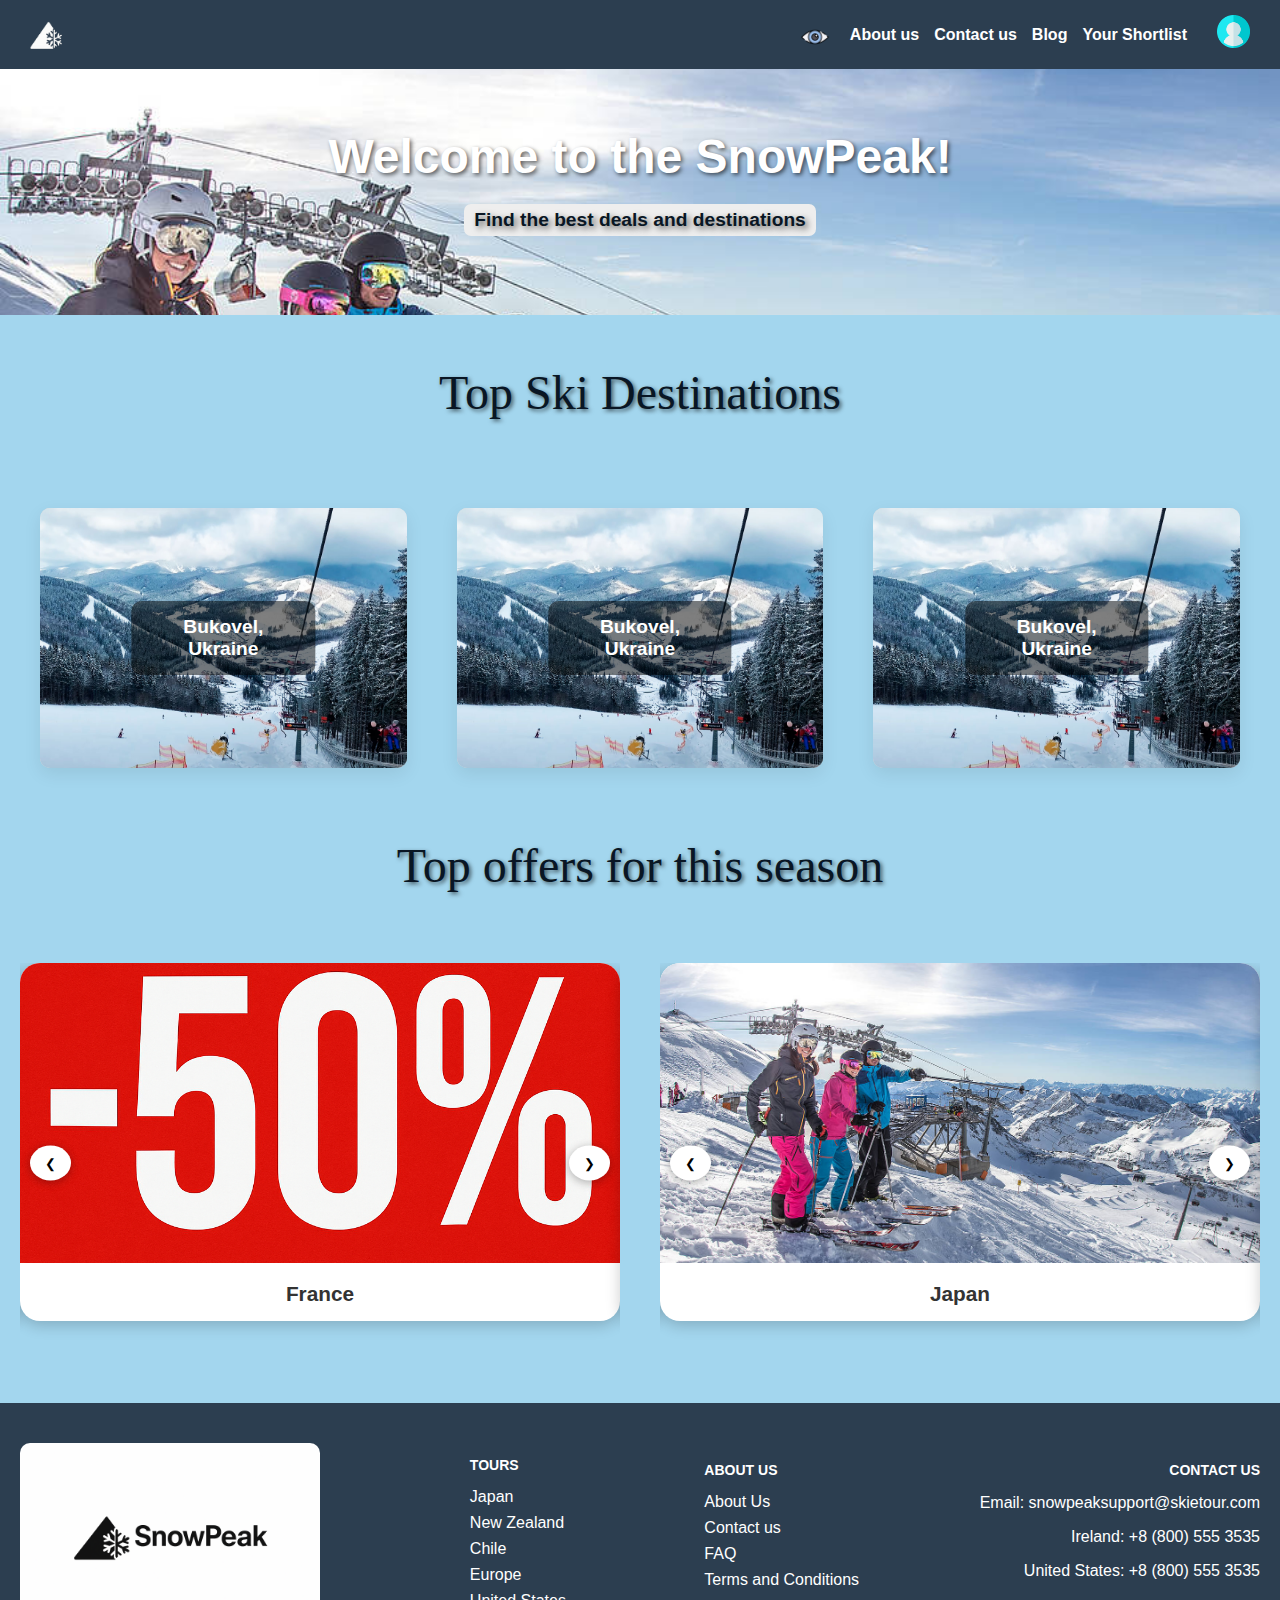
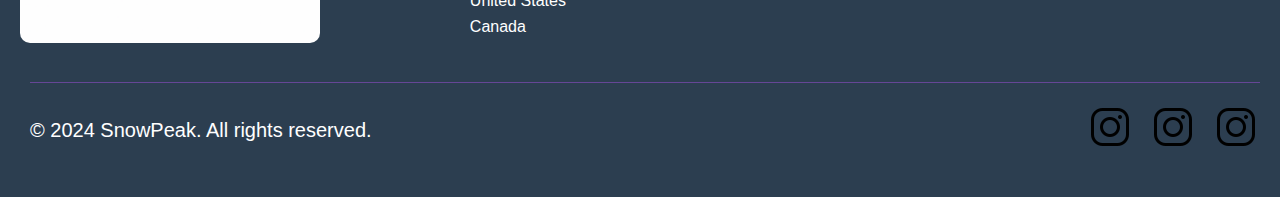
<file: index.html>
<!DOCTYPE html>
<html lang="en">
<head>
  <meta charset="UTF-8">
  <meta name="viewport" content="width=device-width, initial-scale=1.0">
  <title>Main page</title>
  <link rel="stylesheet" href="./css/style.css">
</head>
<body class="body">
<article id="top"></article>
  <header class="header">
    <a class="nav-link home" href="index.html"><img src="./photos/icon.png" alt="home" class="home-icon"></a>
    <nav class="nav">
      <button id="accessibility-btn" class="accessibility-btn"><img class ="eye" src="./photos/5219439.png"></button>
      <a class="nav-link" href="./pages/about2.html">About us</a>
      <a class="nav-link" href="./pages/contact2.html">Contact us</a>
      <a class="nav-link" href="#">Blog</a>
      <a class="nav-link" href="#">Your Shortlist</a>
    </nav>
    <div class="profile"><a class="profile-home" href="profile.html">
    <img src="./photos/user.png" alt="profile" class="home-profile-alt"></a></div>
  </header>

  <section class="main">
    <h1 class="maintitle">Welcome to the SnowPeak!</h1>
    <p class="mainsubtitle"><b>Find the best deals and destinations</b></p>
  </section>

<p class="section-title">Top Ski Destinations</p>

  <section class="slider-row">
    <div class="slider-1">
      <div class="slides-1">
        <div class="slidebox">
      <img src="photos/bukovel-kurort-1.jpg" alt="Paris"></a>
      <div class="caption caption-1">Bukovel, Ukraine</div>
    </div>
    <div class="slidebox">
      <img src="photos/Zermatt.jpg" alt="Zermatt">
      <div class="caption caption-1">Zermatt, Switzerland</div>
    </div>
    <div class="slidebox">
      <img src="photos/courchevel-2.jpg" alt="courchevel">
      <div class="caption caption-1">Courchevel, France</div>
    </div>
  </div>
    </div>

    <div class="slider-2">
      <div class="slides-2">
        <div class="slidebox">
      <img src="photos/bukovel-kurort-1.jpg" alt="Paris">
      <div class="caption caption-2">Bukovel, Ukraine</div>
    </div>
    <div class="slidebox">
      <img src="photos/Zermatt.jpg" alt="Zermatt">
      <div class="caption caption-2">Zermatt, Switzerland</div>
    </div>
    <div class="slidebox">
      <img src="photos/courchevel-2.jpg" alt="courchevel">
      <div class="caption caption-2">Courchevel, France</div>
    </div>
      </div>
    </div>

    <div class="slider-3">
      <div class="slides-3">
        <div class="slidebox">
      <img src="photos/bukovel-kurort-1.jpg" alt="Paris">
      <div class="caption caption-3">Bukovel, Ukraine</div>
    </div>
    <div class="slidebox">
      <img src="photos/Zermatt.jpg" alt="Zermatt">
      <div class="caption caption-3">Zermatt, Switzerland</div>
    </div>
    <div class="slidebox">
      <img src="photos/courchevel-2.jpg" alt="courchevel">
      <div class="caption caption-3">Courchevel, France</div>
    </div>
      </div>
    </div>
  </section>

<p class="offers">Top offers for this season</p>
<div class="sliders-wrapper">
<section class="Bslider" data-interval="5000">
  <button class="prev">&#10094;</button>
  <div class="Bslider-track">
    <div class="Bslide"><img src="photos/50dis.png" alt="France"><p>France</p></div>
    <div class="Bslide"><img src="photos/courchevel-2.jpg" alt="Italy"><p>Italy</p></div>
    <div class="Bslide"><img src="photos/gettyimages-152829913-1024x1024.jpg" alt="Finland"><p>Finland</p></div>
  </div>
  <button class="next">&#10095;</button>
</section>

<section class="Bslider" data-interval="6000">
  <button class="prev">&#10094;</button>
  <div class="Bslider-track">
    <div class="Bslide"><img src="photos/csm_Gletscherfeeling_Moelltaler_0801_b5dd612600.jpg" alt="Japan"><p>Japan</p></div>
    <div class="Bslide"><img src="photos/gettyimages-660685390-612x612.jpg" alt="Chile"><p>Chile</p></div>
    <div class="Bslide"><img src="photos/bukovel-kurort-1.jpg" alt="Canada"><p>Canada</p></div>
  </div>
  <button class="next">&#10095;</button>
</section>
</div>



  <footer class="footer">
    <div class="footer-container">
      <div class="footer-logo-block">
      <a href="#top"><img src="./photos/Snowpeak.png" class="footer-logo-img"></a>
    </div>

      <!-- TOURS + ABOUT -->
      <div class="footer-middle">
        <div class="footer-column">
          <h3 class="footer-title">Tours</h3>
          <ul class="footer-list">
            <li><a href="#" class="footer-link">Japan</a></li>
            <li><a href="#" class="footer-link">New Zealand</a></li>
            <li><a href="#" class="footer-link">Chile</a></li>
            <li><a href="#" class="footer-link">Europe</a></li>
            <li><a href="#" class="footer-link">United States</a></li>
            <li><a href="#" class="footer-link">Canada</a></li>
          </ul>
        </div>
      </div>
      <div class="footer-middle">
        <div class="footer-column">
          <h4 class="footer-title">About Us</h4>
          <ul class="footer-list">
            <li><a href="./pages/about2.html" class="footer-link">About Us</a></li>
            <li><a href="./pages/contact2.html" class="footer-link">Contact us</a></li>
            <li><a href="#" class="footer-link">FAQ</a></li>
            <li><a href="#" class="footer-link">Terms and Conditions</a></li>
          </ul>
        </div>
      </div>

      <!-- CONTACT -->
      <div class="footer-column footer-contact-block">
        <h4 class="footer-title">Contact Us</h4>
        <p class="footer-contact">Email: snowpeaksupport@skietour.com</p>
        <p class="footer-contact">Ireland: +8 (800) 555 3535</p>
        <p class="footer-contact">United States: +8 (800) 555 3535</p>
      </div>
    </div>
    <div class ="underline">
      <p class="footer-bottom">© 2024 SnowPeak. All rights reserved.</p>
      <div class="footer-social">
          <div class="insta"><a href="https://www.instagram.com/yurmanovych1?igsh=eDNiZWkxOTlzZHBq" target="_blank" class="footer-social-icon"><img src="./photos/icons8-instagram-48.png"></a></div>
          <div class="insta"><a href="https://www.instagram.com/yurmanovych1?igsh=eDNiZWkxOTlzZHBq" target="_blank" class="footer-social-icon"><img src="./photos/icons8-instagram-48.png"></a></div>
          <div class="insta"><a href="https://www.instagram.com/yurmanovych1?igsh=eDNiZWkxOTlzZHBq" target="_blank" class="footer-social-icon"><img src="./photos/icons8-instagram-48.png"></a></div>
      </div>
    </div>
  </footer>
<script src="./java/animslides.js"></script>
<script src="./java/script.js"></script>
<script src="./java/accessibility.js"></script>
</body>

</html>
</file>
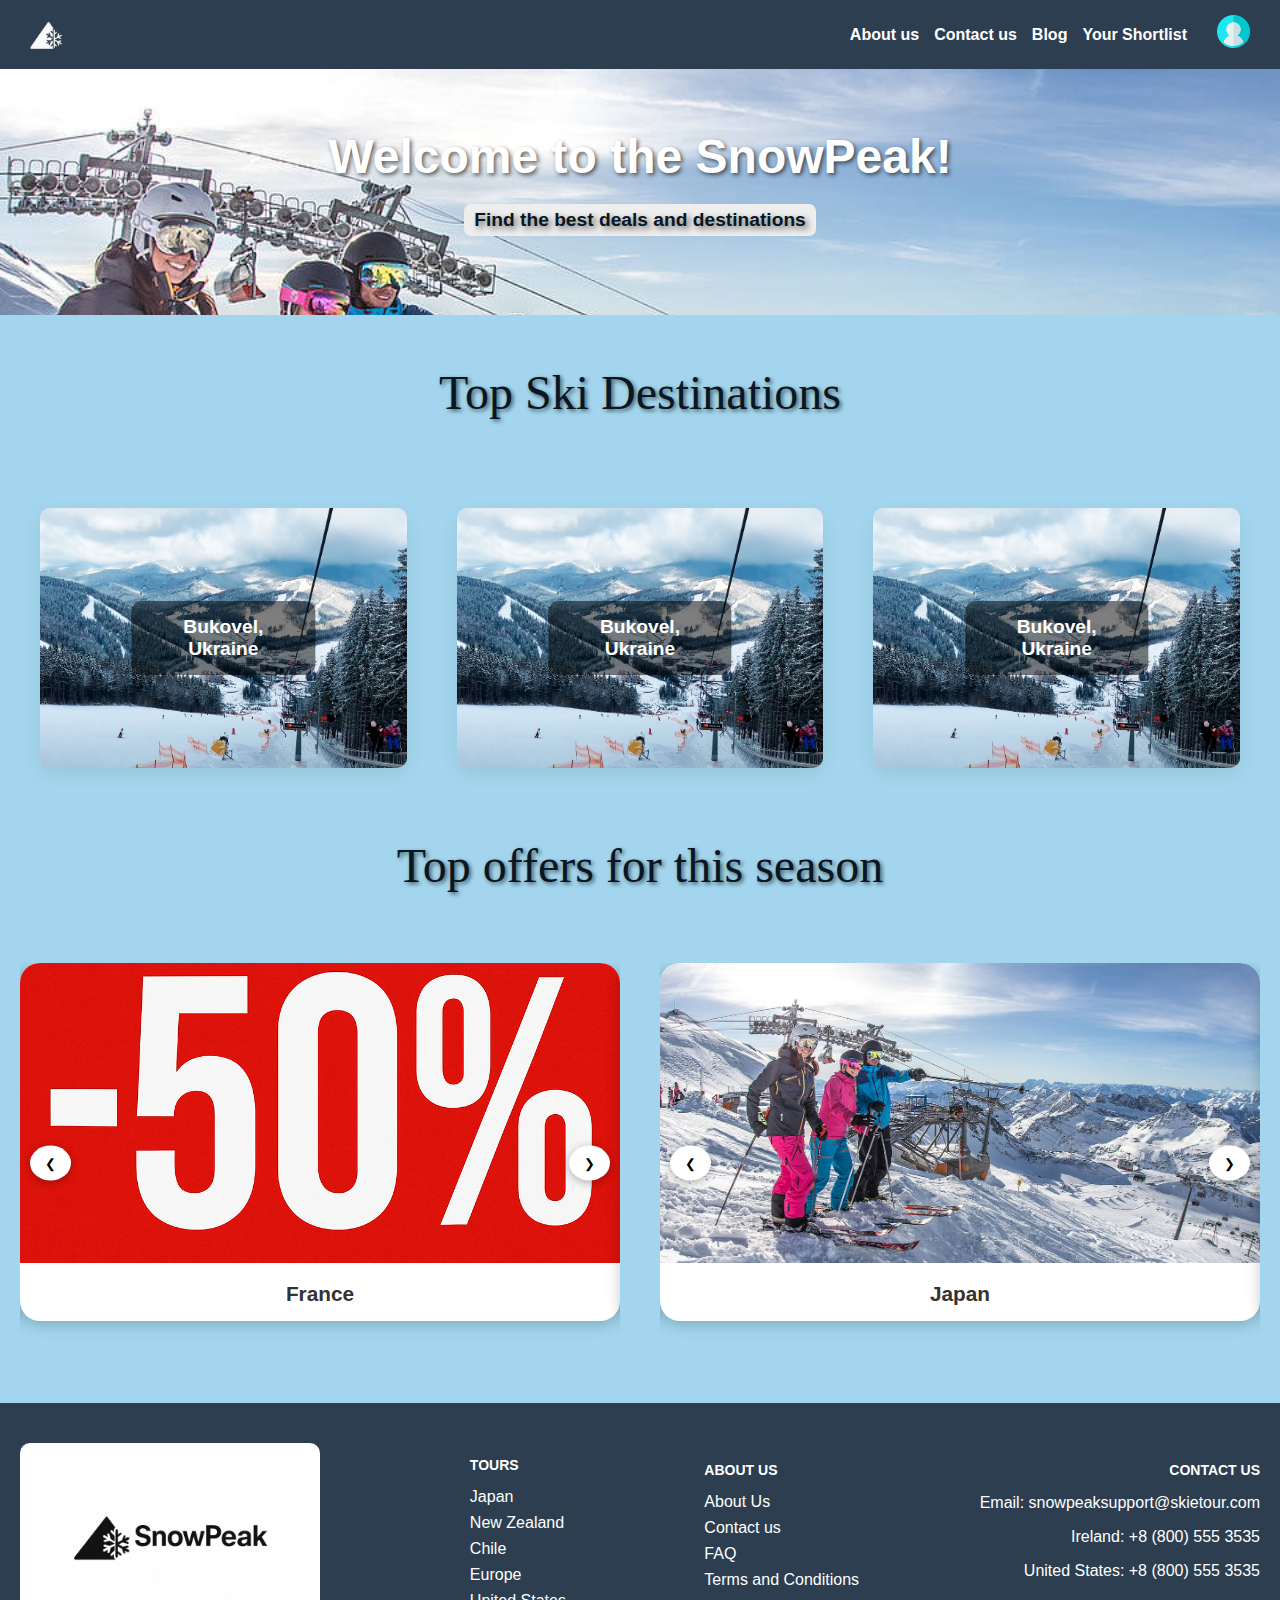
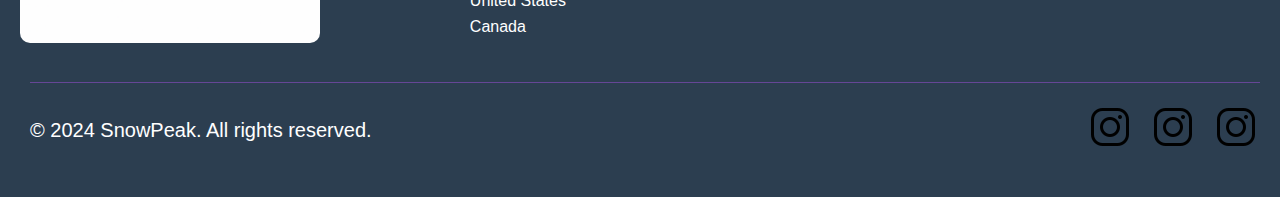
<file: attempt 2(first project)/index.html>
<!DOCTYPE html>
<html lang="en">
<head>
  <meta charset="UTF-8">
  <meta name="viewport" content="width=device-width, initial-scale=1.0">
  <title>Main page</title>
  <link rel="stylesheet" href="../css/style.css">
</head>
<body class="body">
<article id="top"></article>
  <header class="header">
    <a class="nav-link home" href="index.html"><img src="photos/icon.png" alt="home" class="home-icon"></a>
    <nav class="nav">
      <a class="nav-link" href="../pages/about2.html">About us</a>
      <a class="nav-link" href="../pages/contact2.html">Contact us</a>
      <a class="nav-link" href="#">Blog</a>
      <a class="nav-link" href="#">Your Shortlist</a>
    </nav>
    <div class="profile"><a class="profile-home" href="profile.html">
    <img src="photos/user.png" alt="profile" class="home-profile-alt"></a></div>
  </header>

  <section class="main">
    <h1 class="maintitle">Welcome to the SnowPeak!</h1>
    <p class="mainsubtitle"><b>Find the best deals and destinations</b></p>
  </section>

<p class="section-title">Top Ski Destinations</p>

  <section class="slider-row">
    <div class="slider-1">
      <div class="slides-1">
        <div class="slidebox slidebox-1">
      <img src="photos/bukovel-kurort-1.jpg" alt="Paris"></a>
      <div class="caption caption-1">Bukovel, Ukraine</div>
    </div>
    <div class="slidebox slidebox-1">
      <img src="photos/Zermatt.jpg" alt="Zermatt">
      <div class="caption caption-1">Zermatt, Switzerland</div>
    </div>
    <div class="slidebox slidebox-1">
      <img src="photos/courchevel-2.jpg" alt="courchevel">
      <div class="caption caption-1">Courchevel, France</div>
    </div>
  </div>
    </div>

    <div class="slider-2">
      <div class="slides-2">
        <div class="slidebox slidebox-2">
      <img src="photos/bukovel-kurort-1.jpg" alt="Paris">
      <div class="caption caption-2">Bukovel, Ukraine</div>
    </div>
    <div class="slidebox slidebox-2">
      <img src="photos/Zermatt.jpg" alt="Zermatt">
      <div class="caption caption-2">Zermatt, Switzerland</div>
    </div>
    <div class="slidebox slidebox-2">
      <img src="photos/courchevel-2.jpg" alt="courchevel">
      <div class="caption caption-2">Courchevel, France</div>
    </div>
      </div>
    </div>

    <div class="slider-3">
      <div class="slides-3">
        <div class="slidebox slidebox-3">
      <img src="photos/bukovel-kurort-1.jpg" alt="Paris">
      <div class="caption caption-3">Bukovel, Ukraine</div>
    </div>
    <div class="slidebox slidebox-3">
      <img src="photos/Zermatt.jpg" alt="Zermatt">
      <div class="caption caption-3">Zermatt, Switzerland</div>
    </div>
    <div class="slidebox slidebox-3">
      <img src="photos/courchevel-2.jpg" alt="courchevel">
      <div class="caption caption-3">Courchevel, France</div>
    </div>
      </div>
    </div>
  </section>

<p class="offers">Top offers for this season</p>
<div class="sliders-wrapper">
<section class="Bslider" data-interval="5000">
  <button class="prev">&#10094;</button>
  <div class="Bslider-track">
    <div class="Bslide"><img src="photos/50dis.png" alt="France"><p>France</p></div>
    <div class="Bslide"><img src="photos/courchevel-2.jpg" alt="Italy"><p>Italy</p></div>
    <div class="Bslide"><img src="photos/gettyimages-152829913-1024x1024.jpg" alt="Finland"><p>Finland</p></div>
  </div>
  <button class="next">&#10095;</button>
</section>

<section class="Bslider" data-interval="6000">
  <button class="prev">&#10094;</button>
  <div class="Bslider-track">
    <div class="Bslide"><img src="photos/csm_Gletscherfeeling_Moelltaler_0801_b5dd612600.jpg" alt="Japan"><p>Japan</p></div>
    <div class="Bslide"><img src="photos/gettyimages-660685390-612x612.jpg" alt="Chile"><p>Chile</p></div>
    <div class="Bslide"><img src="photos/bukovel-kurort-1.jpg" alt="Canada"><p>Canada</p></div>
  </div>
  <button class="next">&#10095;</button>
</section>
</div>



  <footer class="footer">
    <div class="footer-container">
      <div class="footer-logo-block">
      <a href="#top"><img src="../photos/Snowpeak.png" class="footer-logo-img"></a>
    </div>

      <!-- TOURS + ABOUT -->
      <div class="footer-middle">
        <div class="footer-column">
          <h3 class="footer-title">Tours</h3>
          <ul class="footer-list">
            <li><a href="#" class="footer-link">Japan</a></li>
            <li><a href="#" class="footer-link">New Zealand</a></li>
            <li><a href="#" class="footer-link">Chile</a></li>
            <li><a href="#" class="footer-link">Europe</a></li>
            <li><a href="#" class="footer-link">United States</a></li>
            <li><a href="#" class="footer-link">Canada</a></li>
          </ul>
        </div>
      </div>
      <div class="footer-middle">
        <div class="footer-column">
          <h4 class="footer-title">About Us</h4>
          <ul class="footer-list">
            <li><a href="../pages/about2.html" class="footer-link">About Us</a></li>
            <li><a href="../pages/contact2.html" class="footer-link">Contact us</a></li>
            <li><a href="#" class="footer-link">FAQ</a></li>
            <li><a href="#" class="footer-link">Terms and Conditions</a></li>
          </ul>
        </div>
      </div>

      <!-- CONTACT -->
      <div class="footer-column footer-contact-block">
        <h4 class="footer-title">Contact Us</h4>
        <p class="footer-contact">Email: snowpeaksupport@skietour.com</p>
        <p class="footer-contact">Ireland: +8 (800) 555 3535</p>
        <p class="footer-contact">United States: +8 (800) 555 3535</p>
      </div>
    </div>
    <div class ="underline">
      <p class="footer-bottom">© 2024 SnowPeak. All rights reserved.</p>
      <div class="footer-social">
          <a href="https://www.instagram.com/yurmanovych1?igsh=eDNiZWkxOTlzZHBq" target="_blank" class="footer-social-icon"><img src="photos/icons8-instagram-48.png"></a>
          <a href="#" class="footer-social-icon"><img src="photos/icons8-instagram-48.png"></a>
          <a href="#" class="footer-social-icon"><img src="photos/icons8-instagram-48.png"></a>
      </div>
    </div>
  </footer>
<script src="../java/animslides.js"></script>
<script src="../java/script.js"></script>
</body>
</html>
</file>
<file: css/style.css>
.body {
  font-family: Arial, sans-serif;
  margin: 0;
  padding: 0;
  background: #a3d6ee;
  color: #333;
  overflow-wrap:break-word;
  overflow: hidden;
  overflow: scroll;
  overflow: auto;
  box-sizing: border-box;
}


/* === Accessibility Mode === */
.accessibility-btn {
  width: 40px;
  display: flex;
  align-items: center;
  justify-content: center;
  background: none;
  border: none;
  padding: 0;
  margin: 0px;
  cursor: pointer;
  height: 24px;
  transition: transform 0.3s;
  position: relative;
  top: 2px;
}

.accessibility-btn:hover {
  transform: scale(1.1);
}

.eye{
  width: 75%;
  height:auto;
}

.accessibility-btn:hover {
  background: #555;
}

/* main style */
.accessibility-mode {
  filter: grayscale(100%);
  background-color: #fff;
  color: #2c3e50 ;
}

/* big text */
.accessibility-controls {
  position: fixed;
  top: 80px;
  right: 20px;
  background: #2c3e50;
  color: #fff;
  padding: 10px;
  border-radius: 12px;
  z-index: 9999;
  display: flex;
  flex-direction: column;
  gap: 5px;
  align-items: center;
  font-size: 14px;
}

.accessibility-controls button {
  background: #fff;
  color: #000;
  border: none;
  border-radius: 6px;

  cursor: pointer;
  font-size: 16px;
}

.accessibility-controls button:hover {
  background: #ddd;
}


.header {
  background: #2c3e50;
  color: white;
  display: flex;
  justify-content: space-between;
  align-items: center;
  padding: 15px 30px;
}

.home{
  margin-right: auto;
}

.nav {
  display: flex;
  gap: 15px;
  align-items: center;
}

.nav-link {
  text-decoration: none;
  color: white;
  font-weight: bold;
  vertical-align: middle;
  transition: 0.2s;
}

.nav-link:hover {
  transform: scale(1.1);
}

.home-icon{
  width: 35px;
  height: 28px;
  vertical-align: middle;
  transition: 0.2s;
  margin: 0px;
}

.home-icon:hover{
  transform: scale(1.1);
}

.profile {
  font-size: 24px;
  margin-left: 20px;
  vertical-align: middle;
  transition: 0.2s;
}

.profile:hover{
  transform: scale(1.1);
}

.home-profile-alt{
  width: 33px;
  height:33px;
  margin-left: 10px;
}

.main {
  text-align: center;
  background-image: url('../photos/csm_Gletscherfeeling_Moelltaler_0801_b5dd612600.jpg');
  background-size: cover;
  background-position: center;
  background-attachment: fixed; /* 🔹 Фиксированный фон */
  color: white;
  padding: 60px 20px;
}

/* Заголовок */
.maintitle {
  font-size: 3em;
  text-shadow: 2px 2px 4px rgba(0,0,0,0.6);
  margin: 0;
}

/* Подзаголовок */
.mainsubtitle {
  font-size: 1.2em;
  text-shadow: 3px 3px 6px rgba(0,0,0,0.6);
  font-weight: bold;
  font-family: Arial, sans-serif;
  margin-top: 20px;
  color: #091624;
  background-color: #eee;
  display: inline-block;
  padding: 5px 10px 5px 10px;
  border-radius: 7px;
}

/* --- Адаптивность --- */

/* Планшеты */
@media (max-width: 992px) {
  .maintitle {
    font-size: 2.4em;
  }

  .mainsubtitle {
    font-size: 1.2em;
    padding: 8px 16px;
  }
}

/* Телефоны */
@media (max-width: 600px) {
  .main {
    padding: 40px 10px;
    background-attachment: scroll; /* ⚠️ Для мобильных — отключаем fixed, чтобы избежать лагов */
  }

  .maintitle {
    font-size: 1.8em;
  }

  .mainsubtitle {
    font-size: 1em;
    display: block;
    margin: 15px auto 0;
    padding: 8px 12px;
    width: 80%;
  }
}


.section-title {
  text-align: center;
  font-size: 3em;
  margin-top: 50px;
  color: #091624;
  font-family: 'gabriola';
  text-shadow: 2px 2px 4px rgba(0,0,0,0.6);
}

/* small(3) sliders */
.slidebox {
  position: relative;
  flex: 0 0 100%;
  height: 100%;
}

/* Image */
.slidebox img {
  width: 100%;
  height: 100%;
  object-fit: cover;
  display: block;
}

/* Caption centered with dark overlay */
.caption {
  position: absolute;
  top: 50%;
  left: 50%;
  transform: translate(-50%, -50%);
  background: rgba(0,0,0,0.5);
  color: #fff;
  padding: 15px 25px;
  font-size: 1.2rem;
  font-weight: bold;
  text-align: center;
  border-radius: 10px;
}

/* CONTAINER: three sliders in a row */
.slider-row {
  display: flex;
  gap: 50px;
  justify-content: center;
  align-items: flex-start;
  padding: 40px;
  max-width: 1500px;
  margin: 0 auto;
  box-sizing: border-box;
  flex-wrap: nowrap; /* row by default */
}

/* COMMON STYLE FOR EACH SLIDER */
.slider-1, .slider-2, .slider-3 {
  overflow: hidden;
  border-radius: 10px;
  background: #ddd;
  flex: 1 1 0;
  max-width: 400px;    /* to control each slider's width */
  min-width: 300px;
  height: 260px;
  box-shadow: 0 6px 18px rgba(0,0,0,0.08);
}

/* slide strips inside sliders */
.slides-1, .slides-2, .slides-3 {
  display: flex;
  height: 100%;
}

/* Image sizes and format — use only image classes */
.slides-1 > .slide1-1,
.slides-1 > .slide1-2,
.slides-1 > .slide1-3,
.slides-2 > .slide2-1,
.slides-2 > .slide2-2,
.slides-2 > .slide2-3,
.slides-3 > .slide3-1,
.slides-3 > .slide3-2,
.slides-3 > .slide3-3 {
  width: 100%;
  flex: 0 0 100%; /* each image takes full width of its slider */
  height: 100%;
  object-fit: cover;
  display: block; 
} 

/* ANIMATIONS (each slider with its own speed) */
/* Slider 1 */
.slides-1 {
  animation: slide-anim-1 11s infinite;
}
@keyframes slide-anim-1 {
  0%   { transform: translateX(0); }
  30%  { transform: translateX(0); }
  33%  { transform: translateX(-100%); }
  63%  { transform: translateX(-100%); }
  66%  { transform: translateX(-200%); }
  100% { transform: translateX(-200%); }
}

/* Slider 2 */
.slides-2 {
  animation: slide-anim-2 15s infinite;
}
@keyframes slide-anim-2 {
  0%   { transform: translateX(0); }
  28%  { transform: translateX(0); }
  31%  { transform: translateX(-100%); }
  61%  { transform: translateX(-100%); }
  64%  { transform: translateX(-200%); }
  100% { transform: translateX(-200%); }
}

/* Slider 3 */
.slides-3 {
  animation: slide-anim-3 13s infinite;
}
@keyframes slide-anim-3 {
  0%   { transform: translateX(0); }
  26%  { transform: translateX(0); }
  29%  { transform: translateX(-100%); }
  59%  { transform: translateX(-100%); }
  62%  { transform: translateX(-200%); }
  100% { transform: translateX(-200%); }
}

/* Pause animation on hover */
.slider-1:hover .slides-1,
.slider-2:hover .slides-2,
.slider-3:hover .slides-3 {
  animation-play-state: paused;
}

.offers{
  text-align: center;
  font-size: 3em;
  margin: 30px 0 30px 0;
  color: #091624;
  font-family: 'gabriola';
  text-shadow: 2px 2px 4px rgba(0,0,0,0.6);
}

@media (max-width: 900px) {
  .slide-1, .slide-2, .slide-3 {
    flex: 0 0 calc((100% - 40px) / 2);
  }
}

@media (max-width: 600px) {
  .slide-1, .slide-2, .slide-3 {
    flex: 1 1 100%;
  }
}

/* Big(2) sliders */

.sliders-wrapper{
  display: flex;
  justify-content: center;
  align-items: flex-start;
  flex-wrap: wrap;
}

.Bslider {
  position: relative;
  width: 600px;
  height: 400px;
  margin: 40px auto;
  overflow: hidden;
  display: auto;
  align-items: center;
  justify-content: center;
}

.Bslider-track {
  display: flex;
  transition: transform 0.6s ease;
}

.Bslide {
  min-width: 100%;
  box-sizing: border-box;
  text-align: center;
  background: white;
  border-radius: 20px;
  box-shadow: 0 4px 15px rgba(0, 0, 0, 0.2);
  overflow: hidden;
}

.Bslide img {
  width: 100%;
  height: 300px;
  object-fit: cover;
}

.Bslide p {
  margin: 15px 0;
  font-size: 1.3em;
  font-weight: bold;
}

button.prev, button.next {
  position: absolute;
  top: 50%;
  transform: translateY(-50%);
  background: white;
  border: none;
  padding: 10px 15px;
  cursor: pointer;
  border-radius: 50%;
  box-shadow: 0 2px 10px rgba(0, 0, 0, 0.3);
  transition: background 0.3s;
  z-index: 10;
}

button.prev:hover, button.next:hover {
  background: #eee;
}

button.prev { left: 10px; }
button.next { right: 10px; }


/* Cards */
.destinations {
  display: grid;
  grid-template-columns: repeat(auto-fit, minmax(250px, 1fr));
  gap: 20px;
  padding: 40px;
}

.card {
  background: white;
  border-radius: 12px;
  overflow: hidden;
  box-shadow: 0 4px 8px rgba(0,0,0,0.1);
  transition: transform 0.3s;
}

.card:hover {
  transform: scale(1.05);
}

.card-img {
  width: 100%;
  height: 180px;
  object-fit: cover;
}

.card-title {
  margin: 10px;
}



/* FOOTER */
.footer {
  background:#2c3e50;
  padding: 40px 20px;
}

.footer-container {
  display: flex;
  justify-content:space-between;
  align-items:flex-start;
  max-width: 100%;
  margin:auto;
}

/* LOGO */
.footer-logo-block {
  flex: auto;
  margin: 0%;
}

.footer-logo-img {
  height: 200px;
  width: auto;
  margin-bottom: 10px;
  border-radius: 10px;

}

/* MIDDLE BLOCK (Tours + About) */
.footer-middle {
  flex: 4;
  display: flex;
  justify-content:space-around;
  gap: 80px;
}

/* CONTACTS ON THE RIGHT */
.footer-contact-block {
  flex: content;
  text-align:end;
}

.footer-title {
  margin-bottom: 15px;
  font-size: 14px;
  text-transform: uppercase;
  color: #fff;
}

.footer-list {
  list-style: none;
  padding: 0;
  margin: 0;
}

.footer-list li {
  margin-bottom: 8px;
}

.footer-link {
  color: #fff;
  text-decoration: none;
  transition: 0.3s;
}

.footer-link:hover {
  color: #00bcd4;
}

.footer-contact {
  margin-left:auto;
  color: #fff;
}

.footer-social {
  display: flex;
  justify-content: flex-end;
  gap: 15px;
}

.insta{
  vertical-align: middle;
  transition: 0.2s;
}

.insta:hover{
  transform: scale(1.1);
}
.footer-social-icon {
  color: #fff;
  font-size: 22px;
  transition: 0.3s;
}

.footer-bottom {
  text-align: center;
  color: #fff;
  font-size: 20px;
  margin: 0;
  padding: 0;
}

.underline {
  border-top: 1px solid #664696;
  margin-top: 25px;
  padding-top: 20px;
  display: flex;
  justify-content: space-between;
  align-items: center;
  margin-left: 10px;
}

/* about page */
.textmain {
  font-size: 3em;
  text-shadow: 2px 2px 4px rgba(0,0,0,0.6);
  text-align: center;
}

.history {
  
  line-height: 1.6;
  text-align:left;
  overflow-wrap:break-word;
  font-size: 1.3em;
  color: #091624;
  font-family: 'gabriola';
  text-shadow: 1px 1px 2px rgba(0,0,0,0.6);
  margin: 30px;
}

.history-container {
  max-width: 97.25%;
  overflow: hidden;
  margin-left: 100px;
  margin-right: 100px;
  width: auto;
  padding: 10px;
  border-radius: 10px;
  background: #f5f5f5;
  box-shadow: 0 4px 10px rgba(0,0,0,0.1);
  line-height: 1.6;
  text-align:left;
  font-size: 1.2em;
  color: #091624;
  font-family: 'sans-serif';
  text-shadow: 0.5px 0.5px 1px rgba(0,0,0,0.6);
}

.history-container h3 {
  text-align: center;
  font-size: 28px;
  font-weight: bold;
  margin-bottom: 15px;

}
.main-about {
  text-align: center;
  background-image: url('../photos/13-min-min.jpg');
  background-size:cover;
  padding: 50px 20px;
  color: white;
  background-position: 40% 32.5%;
  margin-bottom: 0;
}

.about-our-story{
  margin-top: 50px;
}

.guides {
  margin-top: 60px;
}

.our-story {
  text-align: center;
  margin-top: 40px;
}

.story-content {
  text-align: center;
  font-size: 1.5em;
  color: #091624;
  font-family: 'gabriola';
  text-shadow: 1px 1px 2px rgba(0,0,0,0.3);
  margin: 0 50px 40px 50px;
}

.small-grid {
  background-color: white;
  margin: 0 auto;
  border-radius: 10px;
  padding: 20px 20px 50px 20px;
  max-width: 85%;
}


.row {
  display: flex;
  flex-wrap: wrap;          
  justify-content: center;  
  gap: 40px;                
}

.person-box {
  width: 280px;             
  height: auto;
  text-align: center;
  border-radius: 10px;
  background: white;
  box-shadow: 0 2px 5px rgba(0,0,0,0.2);
  transition: transform 0.3s;
  flex: 0 0 auto;           
}

.person-box:hover {
  transform: scale(1.05);
}

.photo-coach {
  width: 100%;
  height: 260px;
  object-fit: cover;
  border-radius: 10px 10px 0 0;
}

.name {
  font-size: 1.2em;
  color: #091624;
  margin-top: 10px;
}

.pinfo {
  font-size: 1em;
  color: #555;
  margin-bottom: 15px;
}


@media (max-width: 1000px) {
  .row {
    gap: 25px;
  }
}

@media (max-width: 700px) {
  .small-grid {
    margin: 0 10px;
    padding: 10px;
  }
  .row {
    gap: 20px;
  }
}

.our-story2 {
  text-align: center;
  margin-top: 10px;
  margin-bottom: 40px;
}

.small-grid2 {
  background-color: white;
  margin: 0 auto;
  border-radius: 10px;
  padding: 20px 40px 70px 40px;
  max-width: 83%;
}

.row2 {
  display: flex;
  flex-wrap: wrap;
  justify-content: center;
  gap: 40px;
}

.person-box2 {
  flex: 1 1 calc((100% - 160px) / 3);
  max-width: 400px;
  text-align: center;
  border-radius: 10px;
  background: white;
  box-shadow: 0 2px 5px rgba(0,0,0,0.2);
  transition: transform 0.3s;
  overflow: hidden;
  position: relative;
}

.person-box2:hover {
  transform: scale(1.05);
}

.person-img2 {
  position: relative;
  width: 100%;
  height: 100%;
}

.photo-coach2 {
  width: 100%;
  height: 100%;
  object-fit: cover;
  display: block;
  border-radius: 10px;
}

.img-text2 {
  position: absolute;
  bottom: 0;
  left: 0;
  width: 100%;
  color: white;
  font-size: 1.2em;
  font-weight: bold;
  padding: 15px 10px;
  text-align: center;
  border-radius: 0 0 10px 10px;
}

@media (max-width: 900px) {
  .person-box2 {
    flex: 0 0 calc((100% - 40px) / 2);
  }
}

@media (max-width: 600px) {
  .person-box2 {
    flex: 1 1 100%;
  }
}
</file>
